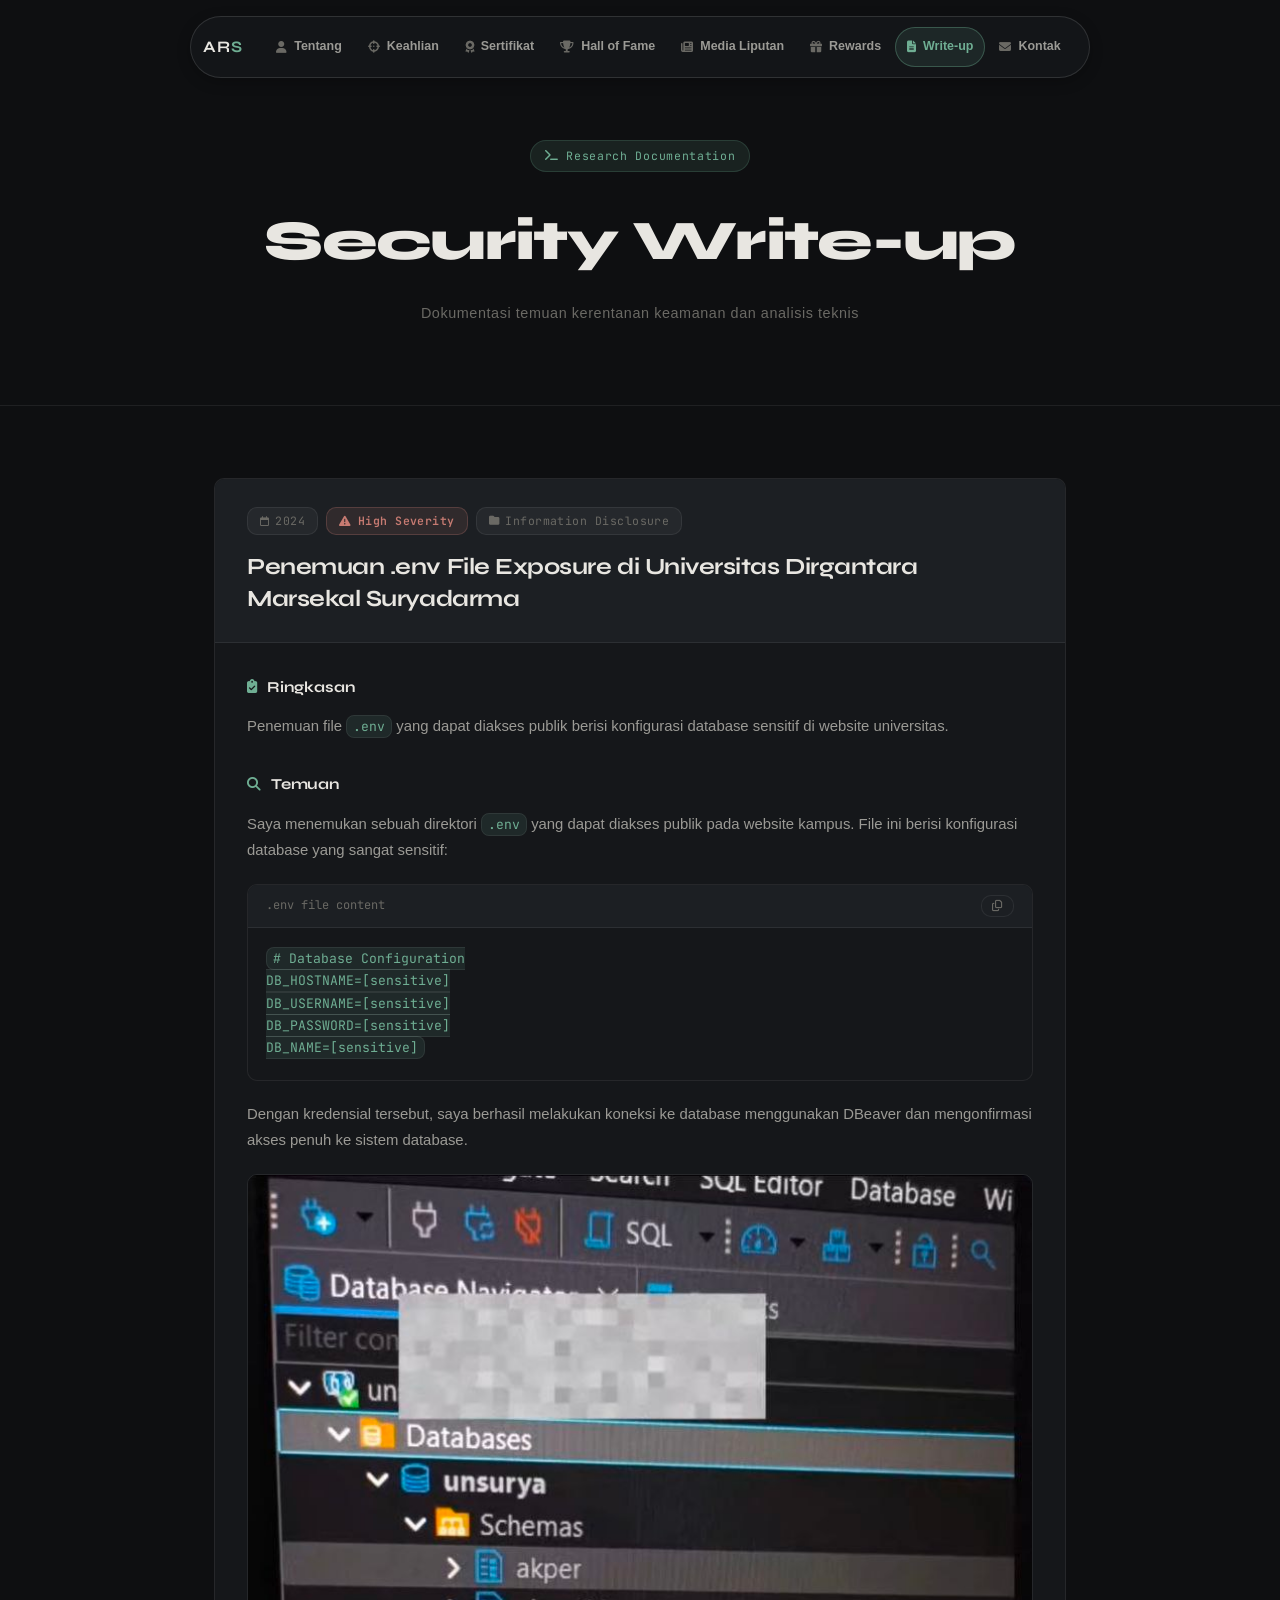
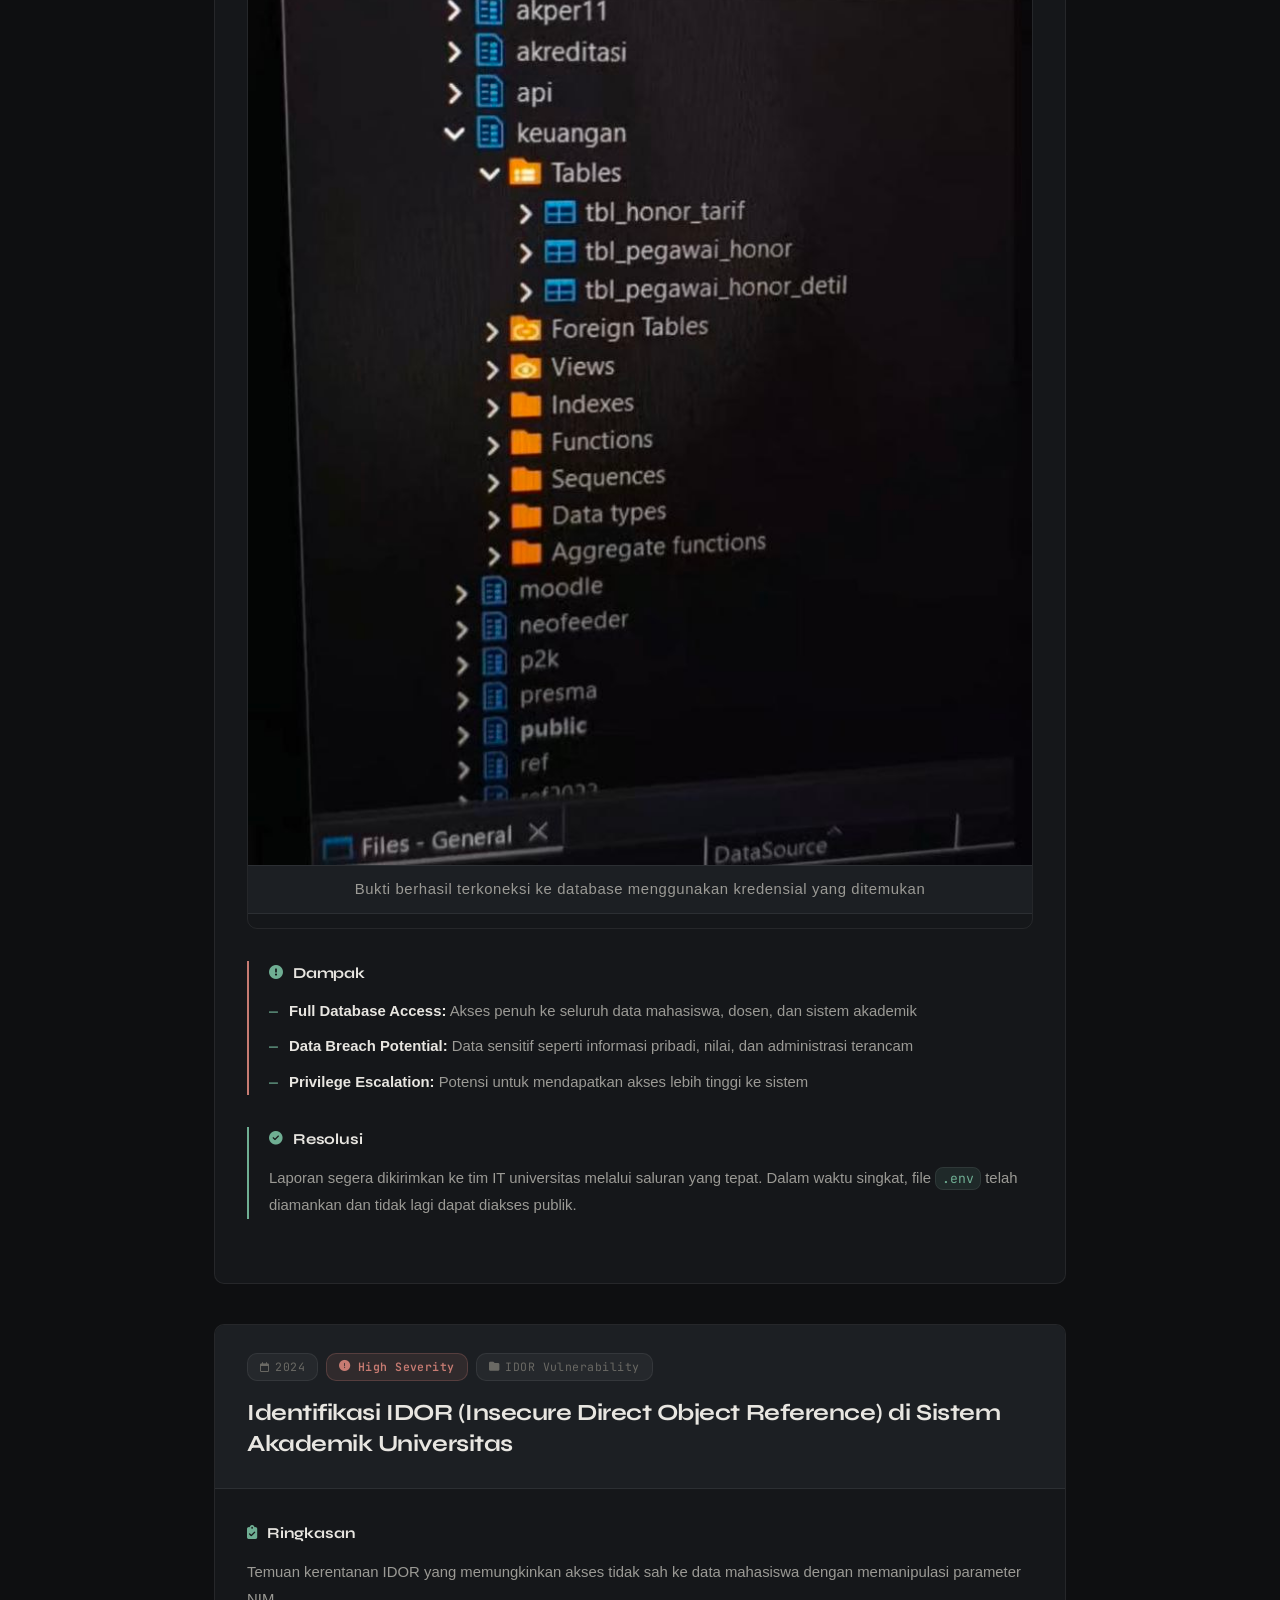
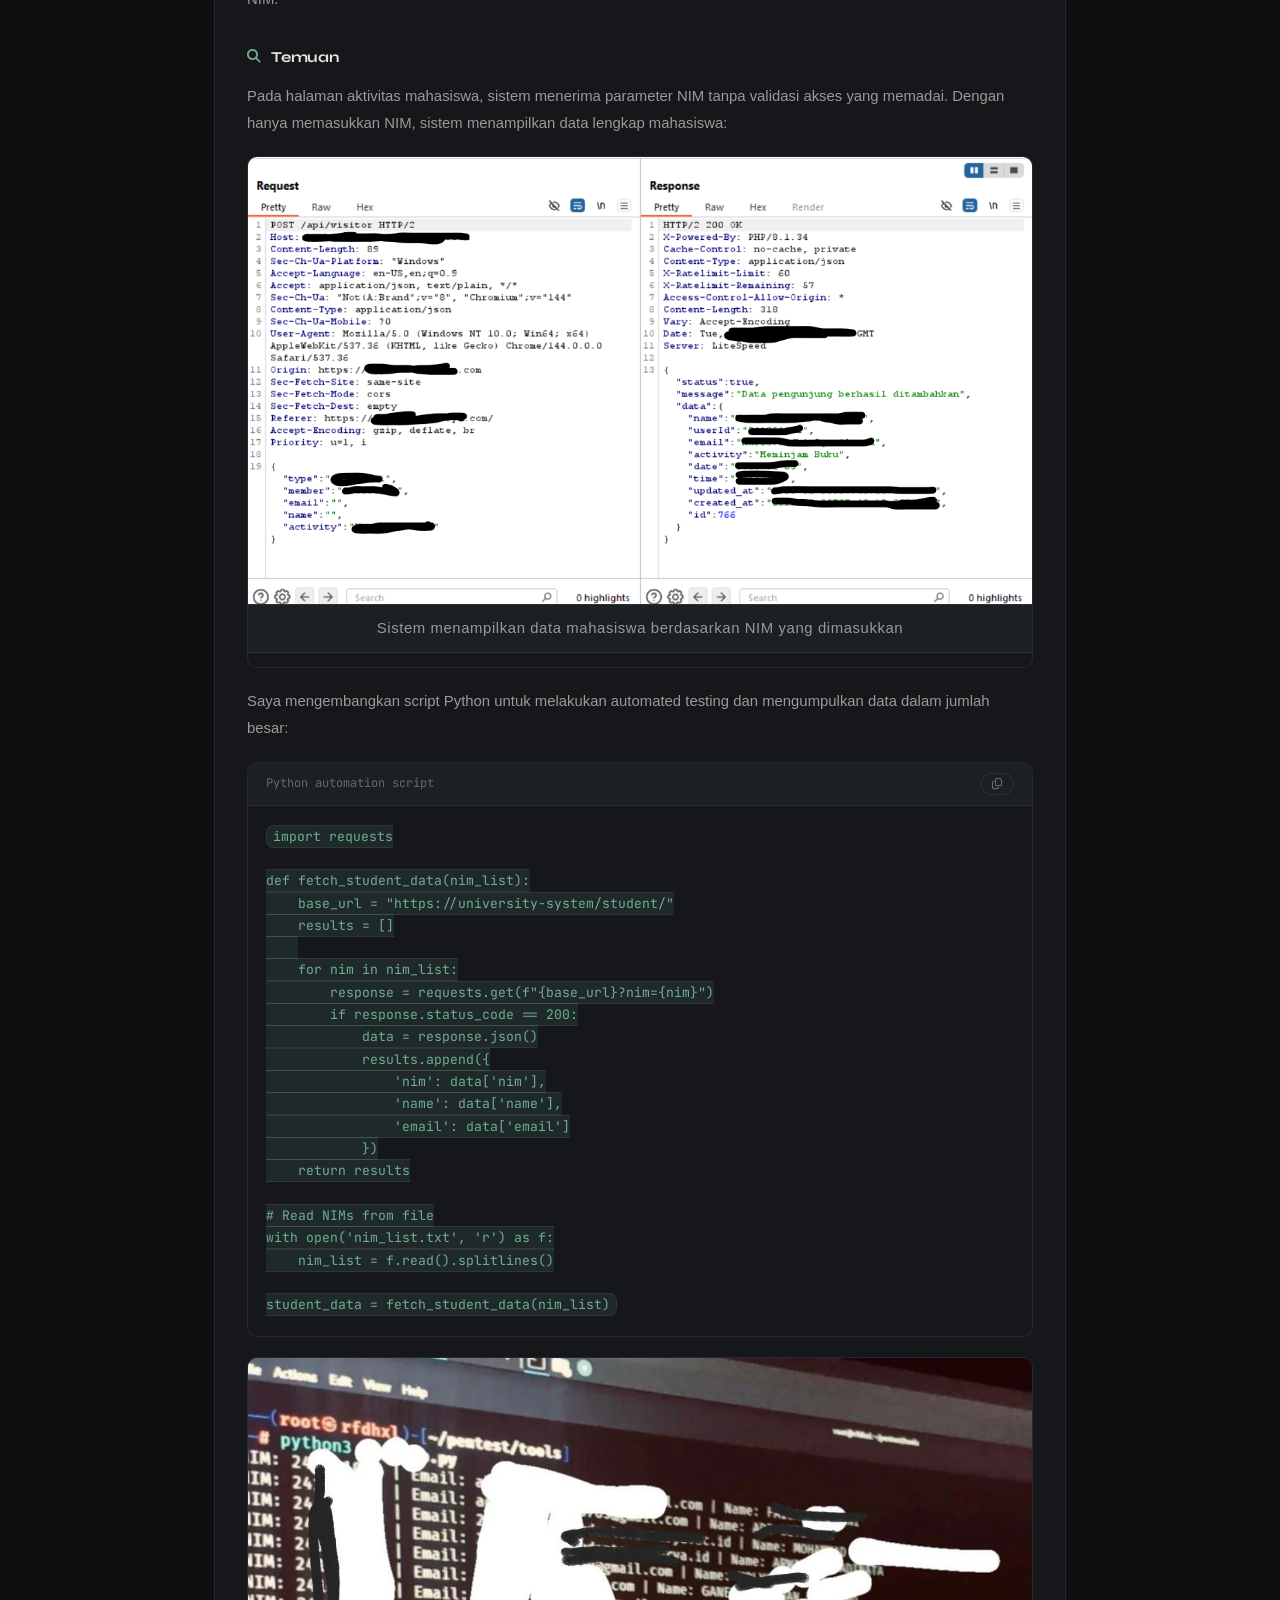
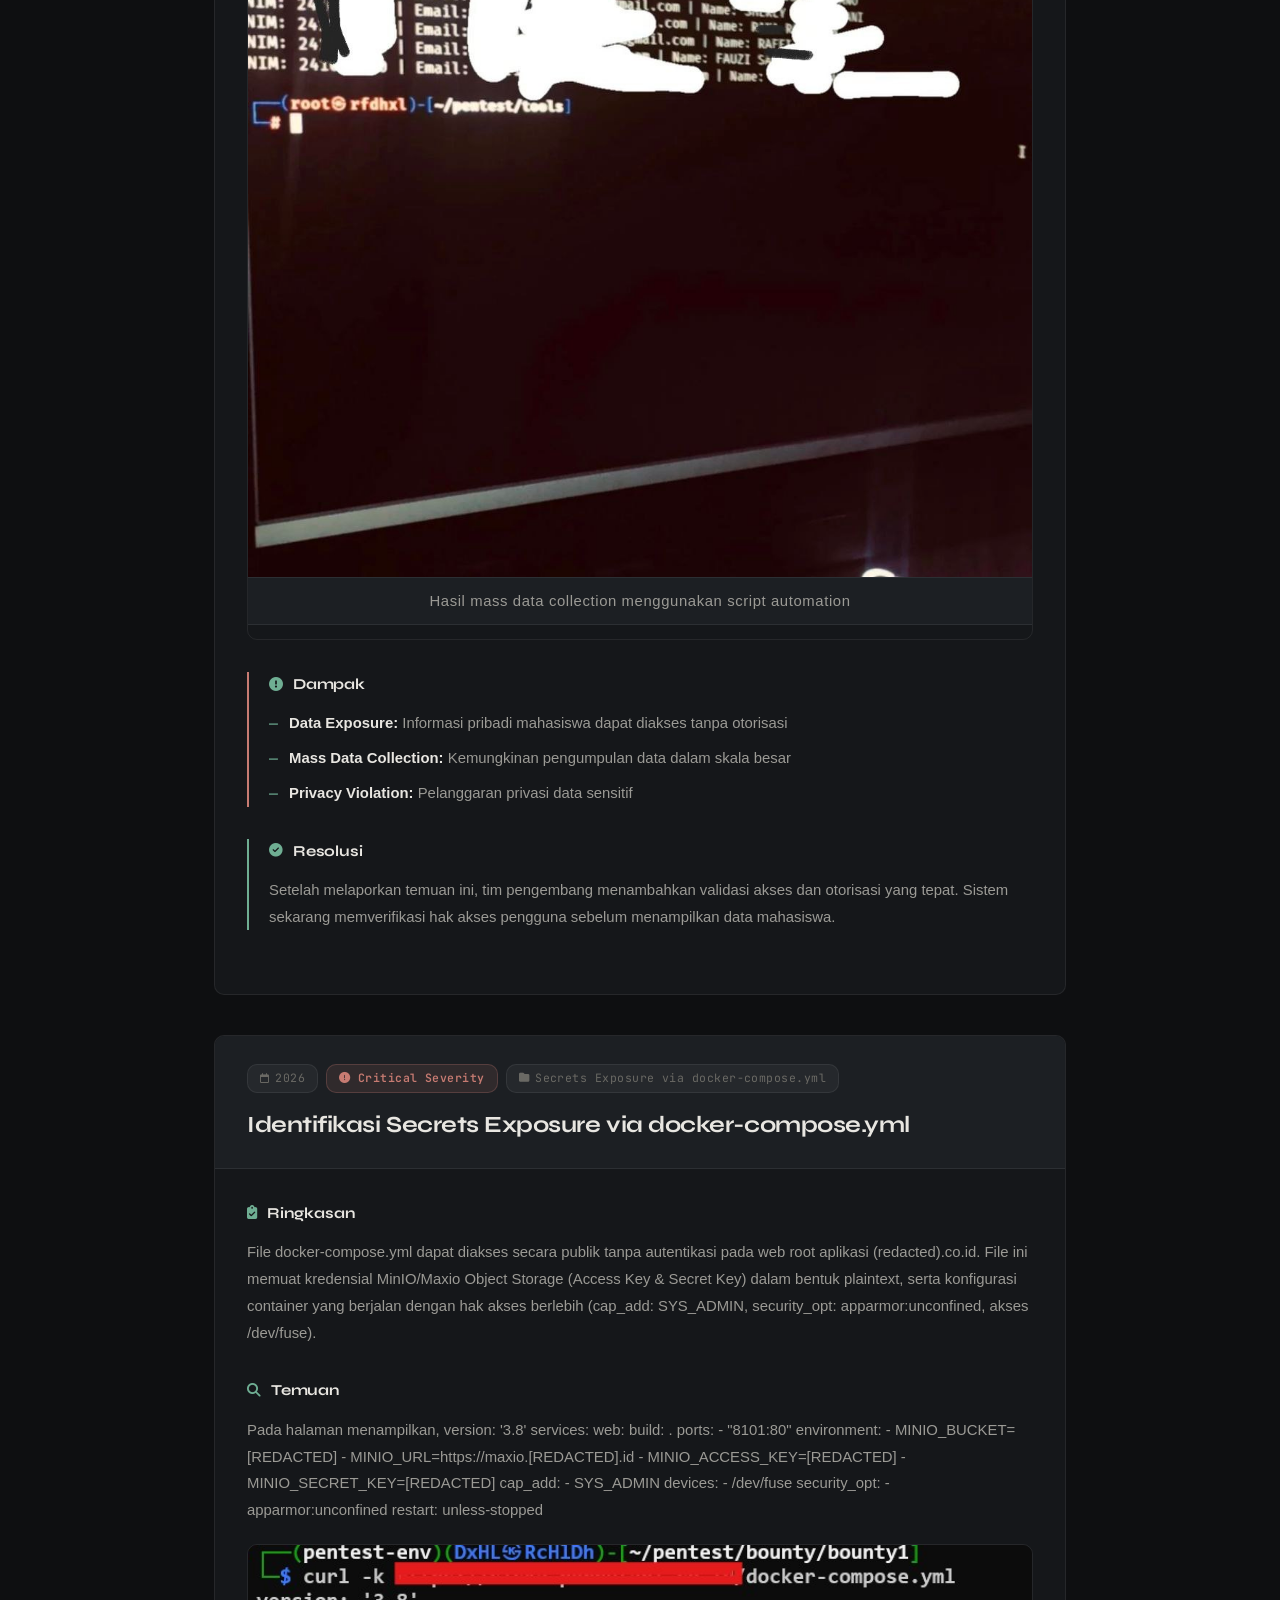
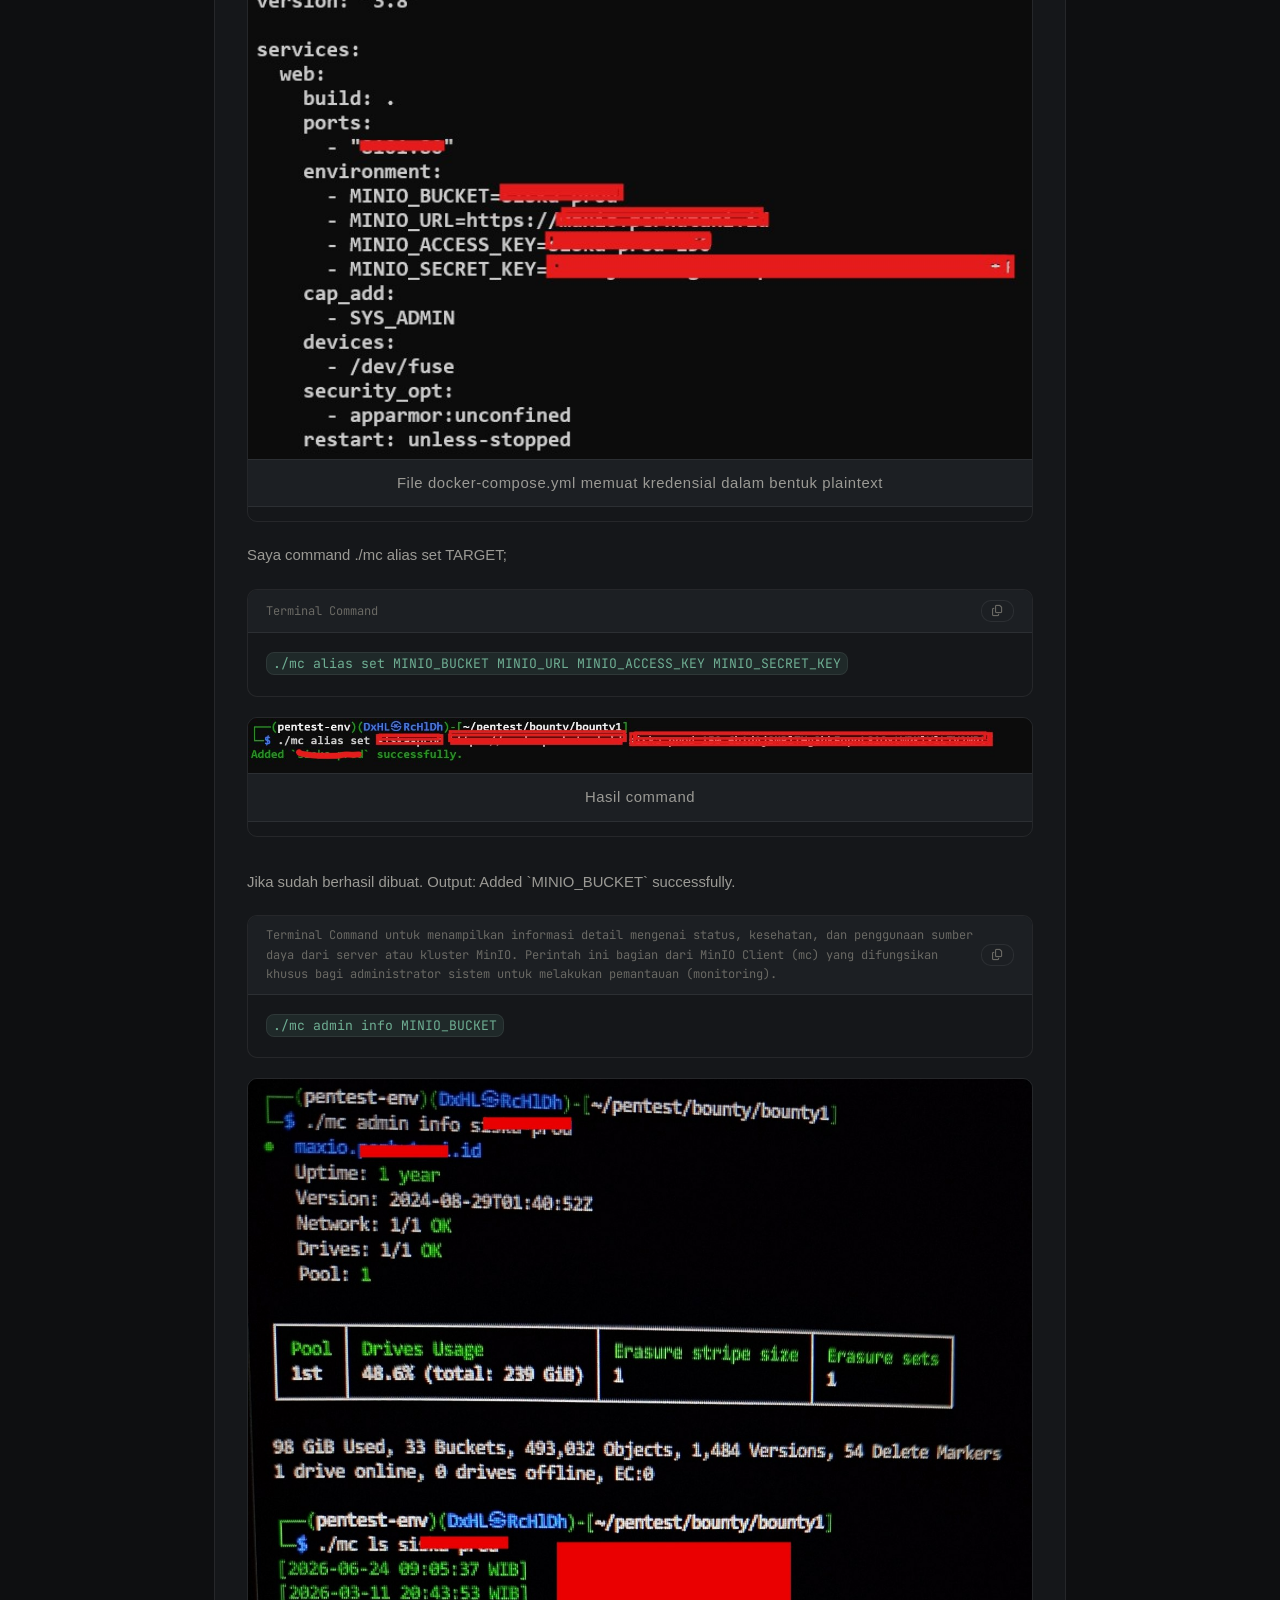
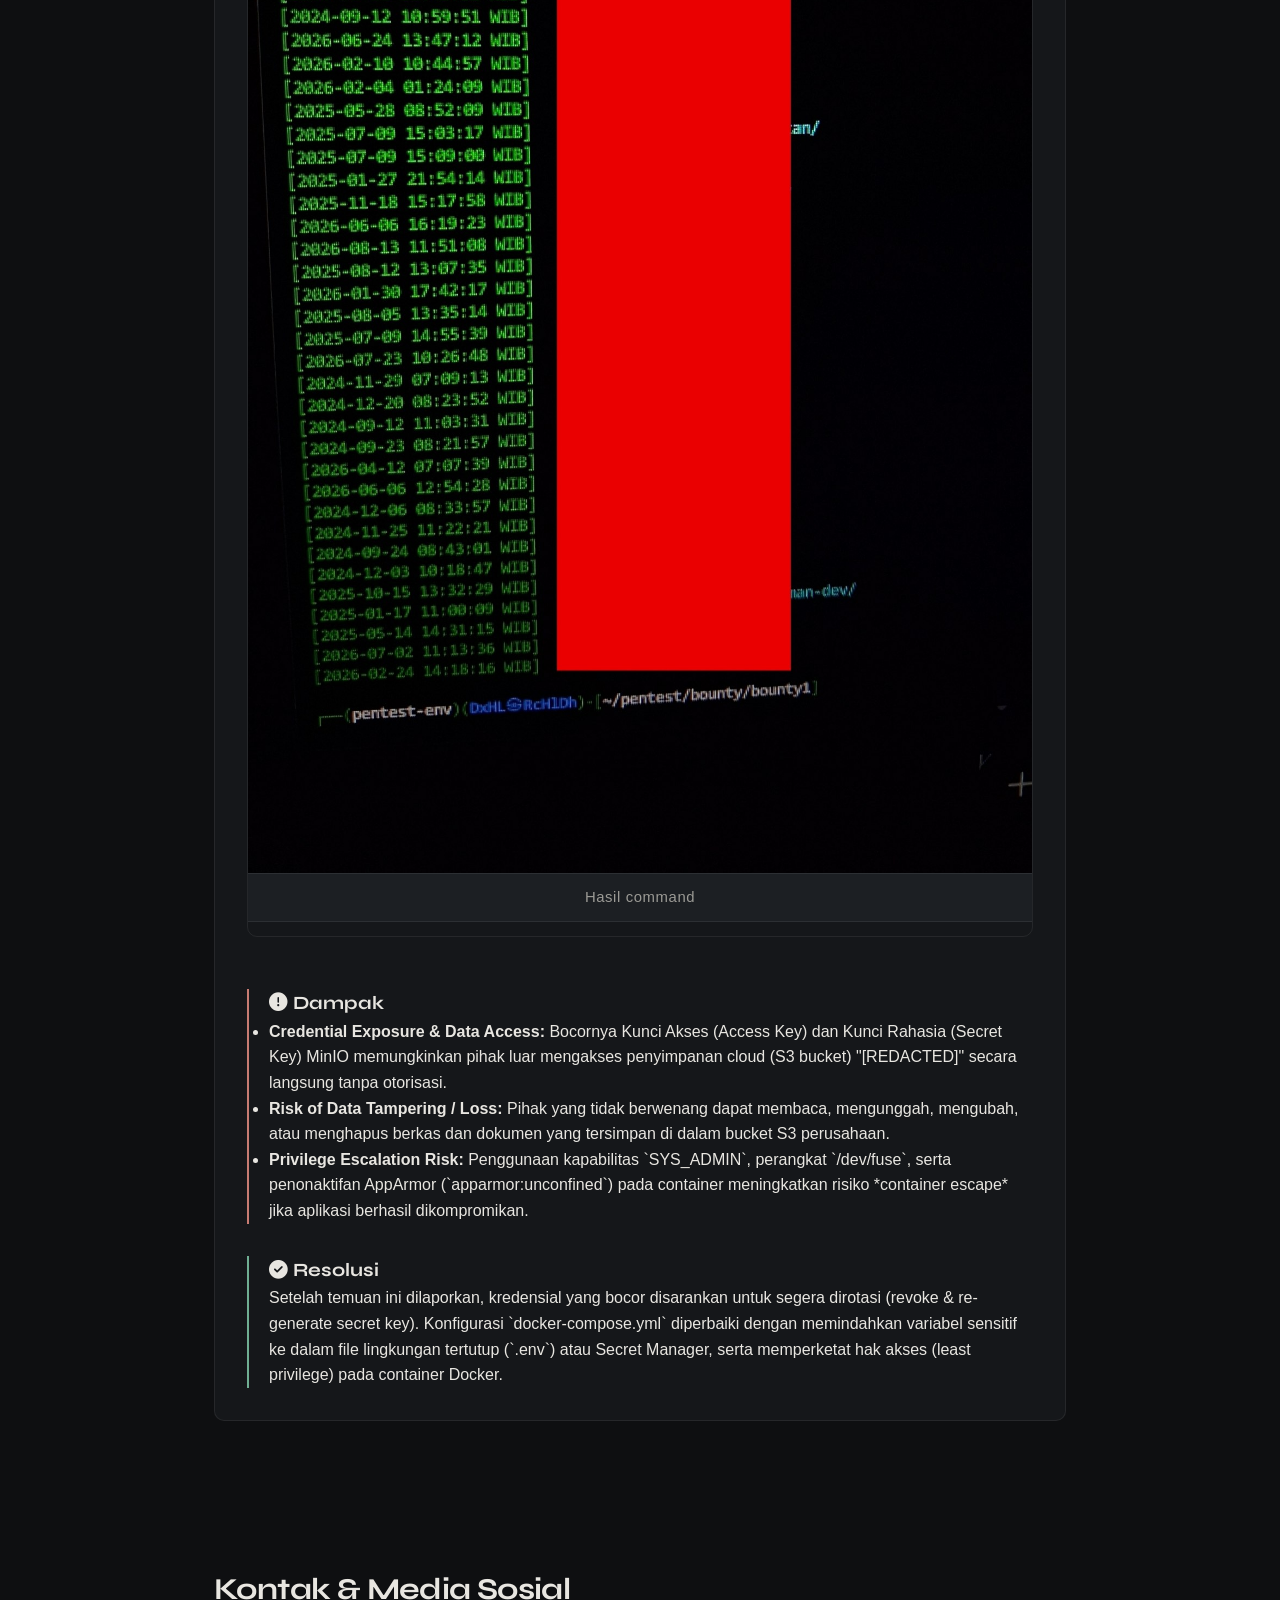
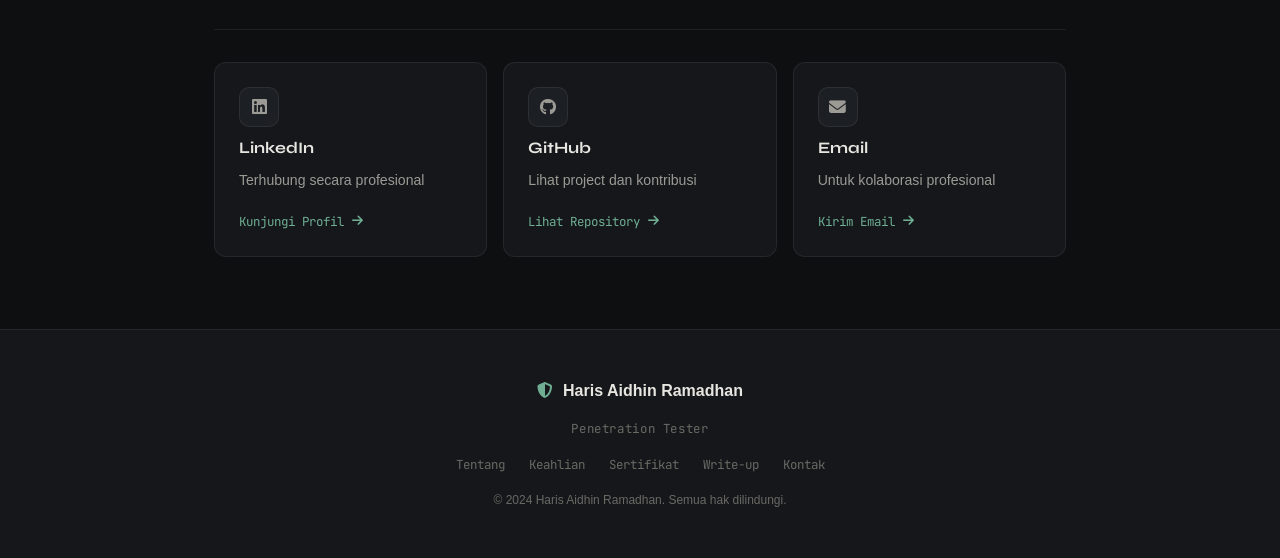
<file: writeup.html>
<html lang="id">

<head>
    <meta charset="UTF-8">
    <meta name="viewport" content="width=device-width, initial-scale=1.0">
    <title>Write-up Security | Haris Aidhin Ramadhan</title>
    <link rel="stylesheet" href="https://cdnjs.cloudflare.com/ajax/libs/font-awesome/6.4.0/css/all.min.css">
    <link
        href="https://fonts.googleapis.com/css2?family=Syne:wght@400;500;600;700;800&family=JetBrains+Mono:wght@300;400;500&display=swap"
        rel="stylesheet">
   <style>
        *,
        *::before,
        *::after {
            margin: 0;
            padding: 0;
            box-sizing: border-box;
        }

        :root {
            --transparent: transparent;
            --bg: #0e0f11;
            --surface: #15171a;
            --surface-2: #1c1f23;
            --bg-2: var(--surface);
            --bg-3: var(--surface-2);
            --bg-4: #25282c;
            --border: rgba(255, 255, 255, 0.07);
            --border-2: rgba(255, 255, 255, 0.12);
            --accent: #6fae93;
            --accent-2: var(--accent);
            --accent-hover: #8cc4ab;
            --accent-dim: rgba(111, 174, 147, 0.12);
            --accent-glow: var(--transparent);
            --accent-strong: var(--accent);
            --accent-contrast: #0e0f11;
            --accent-border: rgba(111, 174, 147, 0.2);
            --text: #e8e6e1;
            --text-2: #9b9a95;
            --text-3: #6a6964;
            --white: var(--text);
            --red: #c77b72;
            --status-error: var(--red);
            --yellow: #c2a878;
            --status-error-bg: rgba(199, 123, 114, 0.12);
            --status-error-border: rgba(199, 123, 114, 0.25);
            --status-warning-bg: rgba(194, 168, 120, 0.12);
            --status-warning-border: rgba(194, 168, 120, 0.25);
            --black-50: rgba(0, 0, 0, 0.5);
            --black-60: rgba(0, 0, 0, 0.6);
            --black-75: rgba(0, 0, 0, 0.75);
            --black-80: rgba(0, 0, 0, 0.8);
            --black-90: rgba(0, 0, 0, 0.9);
            --black-95: rgba(0, 0, 0, 0.95);
            --white-10: rgba(255, 255, 255, 0.1);
            --white-15: rgba(255, 255, 255, 0.15);
            --white-18: rgba(255, 255, 255, 0.18);
            --white-25: rgba(255, 255, 255, 0.25);
            --white-45: rgba(255, 255, 255, 0.045);
            --white-4: rgba(255, 255, 255, 0.04);
            --white-025: rgba(255, 255, 255, 0.025);
            --glass: rgba(21, 23, 26, 0.9);
            --border-muted: rgba(255, 255, 255, 0.07);
            --font-display: 'Syne', sans-serif;
            --font-mono: 'JetBrains Mono', monospace;
            --radius: 10px;
            --radius-lg: 12px;
            --transition: 0.25s cubic-bezier(0.4, 0, 0.2, 1);
            --transition-smooth: 0.4s cubic-bezier(0.23, 1, 0.32, 1);
        }

        html {
            scroll-behavior: smooth;
            -webkit-font-smoothing: antialiased;
        }

        body {
            background: var(--bg);
            color: var(--text);
            font-family: var(--font-display);
            line-height: 1.6;
            overflow-x: hidden;
        }

        a {
            color: inherit;
            text-decoration: none;
        }

        img {
            display: block;
            max-width: 100%;
        }

        button {
            font-family: inherit;
        }

        .container {
            width: 100%;
            max-width: 900px;
            margin: 0 auto;
            padding: 0 24px;
        }

        ::-webkit-scrollbar {
            width: 4px;
        }

        ::-webkit-scrollbar-track {
            background: var(--bg);
        }

        ::-webkit-scrollbar-thumb {
            background: var(--border-2);
            border-radius: 2px;
        }

        ::-webkit-scrollbar-thumb:hover {
            background: var(--accent);
        }

        
        .writeup-hero {
            padding: 140px 0 80px;
            text-align: center;
            border-bottom: 1px solid var(--border);
            position: relative;
            overflow: hidden;
        }

        .writeup-hero::before {
            content: '';
            position: absolute;
            top: -200px;
            left: 50%;
            transform: translateX(-50%);
            width: 600px;
            height: 600px;
            background: var(--transparent);
            pointer-events: none;
        }

        .writeup-hero-content {
            position: relative;
            z-index: 1;
        }

        .writeup-hero-content h1 {
            font-size: clamp(2.4rem, 5vw, 3.5rem);
            font-weight: 800;
            color: var(--white);
            letter-spacing: -0.03em;
            margin-bottom: 16px;
        }

        .writeup-hero-content p {
            font-family: var(--font-mono);
            font-size: 0.9rem;
            color: var(--text-3);
            letter-spacing: 0.04em;
        }

        .writeup-hero-badge {
            display: inline-flex;
            align-items: center;
            gap: 8px;
            font-family: var(--font-mono);
            font-size: 0.72rem;
            color: var(--accent);
            background: var(--accent-dim);
            border: 1px solid var(--accent-border);
            padding: 6px 14px;
            border-radius: 20px;
            margin-bottom: 24px;
            letter-spacing: 0.06em;
        }

        
        .writeup-section {
            padding: 72px 0;
        }

        .writeup-container {
            display: flex;
            flex-direction: column;
            gap: 40px;
        }

        .writeup-article {
            background: var(--bg-2);
            border: 1px solid var(--border);
            border-radius: var(--radius-lg);
            overflow: hidden;
            opacity: 0;
            transform: translateY(24px);
            transition: opacity 0.6s ease, transform 0.6s ease, border-color var(--transition);
        }

        .writeup-article.visible {
            opacity: 1;
            transform: translateY(0);
        }

        .writeup-article:hover {
            border-color: var(--border-2);
        }

        .writeup-header {
            padding: 28px 32px;
            border-bottom: 1px solid var(--border);
            background: var(--bg-3);
        }

        .writeup-meta {
            display: flex;
            flex-wrap: wrap;
            gap: 8px;
            align-items: center;
            margin-bottom: 16px;
        }

        .writeup-date,
        .writeup-type {
            display: inline-flex;
            align-items: center;
            gap: 6px;
            font-family: var(--font-mono);
            font-size: 0.72rem;
            color: var(--text-3);
            background: var(--bg-4);
            border: 1px solid var(--border);
            padding: 4px 12px;
            border-radius: 20px;
            letter-spacing: 0.04em;
        }

        .writeup-date i,
        .writeup-type i {
            font-size: 0.65rem;
        }

        .writeup-severity {
            display: inline-flex;
            align-items: center;
            gap: 6px;
            font-family: var(--font-mono);
            font-size: 0.72rem;
            font-weight: 600;
            padding: 4px 12px;
            border-radius: 20px;
            letter-spacing: 0.04em;
        }

        .severity-high {
            background: var(--status-error-bg);
            color: var(--status-error);
            border: 1px solid var(--status-error-border);
        }

        .severity-medium {
            background: var(--status-warning-bg);
            color: var(--yellow);
            border: 1px solid var(--status-warning-border);
        }

        .writeup-header h2 {
            font-size: clamp(1.1rem, 2.5vw, 1.45rem);
            font-weight: 700;
            line-height: 1.35;
            color: var(--white);
            letter-spacing: -0.02em;
        }

        .writeup-content {
            padding: 32px;
        }

        .writeup-summary,
        .writeup-details,
        .writeup-impact,
        .writeup-resolution {
            margin-bottom: 32px;
        }

        .writeup-content h3 {
            display: flex;
            align-items: center;
            gap: 10px;
            font-size: 0.95rem;
            font-weight: 700;
            color: var(--white);
            margin-bottom: 14px;
            letter-spacing: -0.01em;
        }

        .writeup-content h3 i {
            color: var(--accent);
            font-size: 0.85rem;
        }

        .writeup-content p {
            margin-bottom: 14px;
            color: var(--text-2);
            line-height: 1.8;
            font-size: 0.93rem;
        }

        .writeup-content code {
            font-family: var(--font-mono);
            font-size: 0.82rem;
            color: var(--accent);
            background: var(--accent-dim);
            padding: 2px 6px;
            border-radius: 3px;
            border: 1px solid var(--accent-border);
        }

        .writeup-content ul {
            margin-left: 0;
            margin-bottom: 14px;
            list-style: none;
        }

        .writeup-content li {
            margin-bottom: 10px;
            color: var(--text-2);
            font-size: 0.93rem;
            padding-left: 20px;
            position: relative;
            line-height: 1.7;
        }

        .writeup-content li::before {
            content: '—';
            position: absolute;
            left: 0;
            color: var(--accent);
            font-family: var(--font-mono);
        }

        .writeup-content li strong {
            color: var(--white);
            font-weight: 600;
        }

        
        .code-block {
            background: var(--bg);
            border: 1px solid var(--border-2);
            border-radius: var(--radius-lg);
            overflow: hidden;
            margin: 20px 0;
        }

        .code-header {
            display: flex;
            justify-content: space-between;
            align-items: center;
            padding: 10px 18px;
            background: var(--bg-3);
            border-bottom: 1px solid var(--border);
            font-family: var(--font-mono);
            font-size: 0.75rem;
            color: var(--text-3);
        }

        .copy-code {
            background: var(--bg-4);
            border: 1px solid var(--border);
            color: var(--text-3);
            padding: 4px 10px;
            border-radius: var(--radius);
            cursor: pointer;
            transition: var(--transition);
            font-size: 0.75rem;
        }

        .copy-code:hover {
            color: var(--accent);
            border-color: var(--accent);
        }

        pre {
            padding: 20px 18px;
            overflow-x: auto;
            margin: 0;
        }

        pre code {
            font-family: var(--font-mono);
            font-size: 0.83rem;
            color: var(--text-2);
            line-height: 1.7;
            background: none;
            border: none;
            padding: 0;
        }

        
        .writeup-image {
            margin: 20px 0;
            border-radius: var(--radius-lg);
            overflow: hidden;
            border: 1px solid var(--border);
            transition: border-color var(--transition);
        }

        .writeup-image:hover {
            border-color: var(--border-2);
        }

        .writeup-image img {
            width: 100%;
            height: auto;
            display: block;
        }

        .image-caption {
            text-align: center;
            font-family: var(--font-mono);
            font-size: 0.72rem;
            color: var(--text-3);
            padding: 10px 16px;
            background: var(--bg-3);
            border-top: 1px solid var(--border);
            letter-spacing: 0.04em;
        }

        
        .writeup-impact,
        .writeup-resolution {
            border-left: 2px solid var(--border-2);
            padding-left: 20px;
        }

        .writeup-impact {
            border-left-color: var(--status-error);
        }

        .writeup-resolution {
            border-left-color: var(--accent);
        }

        
        #footer {
            border-top: 1px solid var(--border);
            padding: 48px 0;
            background: var(--bg-2);
        }

        .footer-content {
            text-align: center;
            display: flex;
            flex-direction: column;
            align-items: center;
            gap: 16px;
        }

        .footer-logo {
            display: flex;
            align-items: center;
            gap: 10px;
            font-weight: 700;
            font-size: 1rem;
            color: var(--white);
        }

        .footer-logo i {
            color: var(--accent);
        }

        .footer-tagline {
            font-family: var(--font-mono);
            font-size: 0.78rem;
            color: var(--text-3);
            letter-spacing: 0.05em;
        }

        .footer-links {
            display: flex;
            gap: 24px;
            flex-wrap: wrap;
            justify-content: center;
        }

        .footer-links a {
            font-family: var(--font-mono);
            font-size: 0.78rem;
            color: var(--text-3);
            transition: color var(--transition);
            text-decoration: none;
        }

        .footer-links a:hover {
            color: var(--accent);
        }

        .footer-copyright {
            font-size: 0.75rem;
            color: var(--text-3);
        }

        
        @media (max-width: 768px) {
            .writeup-header,
            .writeup-content {
                padding: 20px;
            }

            .writeup-section {
                padding: 48px 0;
            }

            .writeup-hero {
                padding: 120px 0 60px;
            }
        }

        @media (max-width: 480px) {
            .writeup-meta {
                flex-direction: column;
                align-items: flex-start;
            }

            .footer-links {
                gap: 16px;
            }
        }

        :root {
            --transparent: transparent;
            --bg: #0e0f11;
            --surface: #15171a;
            --surface-2: #1c1f23;
            --bg-2: var(--surface);
            --bg-3: var(--surface-2);
            --bg-4: #25282c;
            --border: rgba(255, 255, 255, 0.07);
            --border-2: rgba(255, 255, 255, 0.12);
            --accent: #6fae93;
            --accent-2: var(--accent);
            --accent-hover: #8cc4ab;
            --accent-dim: rgba(111, 174, 147, 0.12);
            --accent-glow: var(--transparent);
            --accent-strong: var(--accent);
            --accent-contrast: #0e0f11;
            --accent-border: rgba(111, 174, 147, 0.2);
            --text: #e8e6e1;
            --text-2: #9b9a95;
            --text-3: #6a6964;
            --white: var(--text);
            --red: #c77b72;
            --status-error: var(--red);
            --yellow: #c2a878;
            --status-error-bg: rgba(199, 123, 114, 0.12);
            --status-error-border: rgba(199, 123, 114, 0.25);
            --status-warning-bg: rgba(194, 168, 120, 0.12);
            --status-warning-border: rgba(194, 168, 120, 0.25);
            --black-50: rgba(0, 0, 0, 0.5);
            --black-60: rgba(0, 0, 0, 0.6);
            --black-75: rgba(0, 0, 0, 0.75);
            --black-80: rgba(0, 0, 0, 0.8);
            --black-90: rgba(0, 0, 0, 0.9);
            --black-95: rgba(0, 0, 0, 0.95);
            --white-10: rgba(255, 255, 255, 0.1);
            --white-15: rgba(255, 255, 255, 0.15);
            --white-18: rgba(255, 255, 255, 0.18);
            --white-25: rgba(255, 255, 255, 0.25);
            --white-45: rgba(255, 255, 255, 0.045);
            --white-4: rgba(255, 255, 255, 0.04);
            --white-025: rgba(255, 255, 255, 0.025);
            --glass: rgba(21, 23, 26, 0.9);
            --border-muted: rgba(255, 255, 255, 0.07);
            --shadow-color: rgba(0, 0, 0, 0.24);
            --shadow: 0 4px 14px var(--shadow-color);
            --font-body: Inter, "Segoe UI", Arial, sans-serif;
            --radius: 10px;
            --radius-lg: 12px;
            --transition: 180ms ease;
            --transition-smooth: 220ms ease;
        }

        html {
            scroll-padding-top: 100px;
        }

        body {
            color: var(--text);
            font-family: var(--font-body);
            padding-bottom: 0;
        }

        h1,
        h2,
        h3,
        .logo {
            font-family: var(--font-display);
        }

        a:focus-visible,
        button:focus-visible {
            outline: 2px solid var(--accent-hover);
            outline-offset: 3px;
        }

        .logo {
            color: var(--text);
        }

        .writeup-article > .writeup-impact,
        .writeup-article > .writeup-resolution {
            margin-left: 32px;
            margin-right: 32px;
        }

        @media (max-width: 768px) {
            .writeup-article > .writeup-impact,
            .writeup-article > .writeup-resolution {
                margin-left: 20px;
                margin-right: 20px;
            }
        }

        .writeup-hero::before {
            background: var(--transparent);
        }

        .writeup-hero-content p,
        .writeup-content p,
        .writeup-content li {
            font-family: var(--font-body);
        }

        .writeup-hero-badge {
            color: var(--accent);
            background: var(--accent-dim);
            border-color: var(--accent-border);
        }

        .writeup-article {
            border-radius: var(--radius-lg);
            box-shadow: none;
        }

        .writeup-header,
        .code-header,
        .image-caption {
            background: var(--bg-3);
        }

        .writeup-date,
        .writeup-type {
            background: var(--bg-4);
        }

        .writeup-content code,
        .copy-code {
            border-color: var(--border);
            border-radius: 8px;
        }

        .code-block {
            background: var(--bg);
            border-color: var(--border-2);
            border-radius: var(--radius-lg);
        }

        .writeup-resolution {
            border-left-color: var(--accent);
        }

        .severity-high {
            color: var(--red);
            background: var(--status-error-bg);
            border-color: var(--status-error-border);
        }

        .severity-medium {
            color: var(--yellow);
            background: var(--status-warning-bg);
            border-color: var(--status-warning-border);
        }

        @media (prefers-reduced-motion: reduce) {
            *,
            *::before,
            *::after {
                scroll-behavior: auto !important;
                animation-duration: 0.01ms !important;
                animation-iteration-count: 1 !important;
                transition-duration: 0.01ms !important;
            }
        }

        ::selection {
            color: var(--text);
            background: var(--accent-dim);
        }

        .writeup-hero::before {
            display: none;
        }

        .writeup-article,
        .code-block,
        .writeup-image {
            border-radius: 10px;
            box-shadow: none;
        }

        .writeup-article,
        .writeup-image,
        .nav-sheet,
        .nav-sheet-list .nav-link { transition-duration: 180ms; }

        .writeup-article:hover,
        .writeup-image:hover {
            transform: none;
            box-shadow: none;
        }

        #header {
            position: fixed;
            z-index: 1000;
            top: 16px;
            right: 0;
            left: 0;
            width: fit-content;
            max-width: calc(100% - 32px);
            margin: 0 auto;
            border: 1px solid var(--border-2);
            border-radius: 999px;
            background: var(--glass);
            box-shadow: var(--shadow);
            backdrop-filter: blur(18px);
            -webkit-backdrop-filter: blur(18px);
            transition: background 180ms ease, box-shadow 180ms ease, transform 180ms ease;
        }

        #header.scrolled {
            background: var(--glass);
            box-shadow: var(--shadow);
            transform: scale(0.98);
        }

        #header > .container {
            display: flex;
            width: auto;
            max-width: none;
            align-items: center;
            gap: 18px;
            padding: 0 12px;
        }

        .nav-container {
            display: flex;
            min-height: 60px;
            height: auto;
            align-items: center;
            gap: 18px;
        }

        .logo {
            flex-shrink: 0;
            font-family: var(--font-display);
            font-size: 1rem;
            font-weight: 700;
            letter-spacing: 0.04em;
            white-space: nowrap;
            transition: color 180ms ease;
        }

        .logo-accent {
            color: var(--accent);
        }

        .nav-menu {
            position: relative;
            display: flex;
            align-items: center;
            gap: 2px;
            padding: 4px;
            list-style: none;
            isolation: isolate;
            transition: none;
        }

        .nav-menu::before {
            position: absolute;
            z-index: -1;
            top: 4px;
            left: var(--active-left, 0px);
            width: var(--active-width, 0px);
            height: calc(100% - 8px);
            border: 1px solid var(--accent-border);
            border-radius: 999px;
            background: var(--accent-dim);
            content: "";
            opacity: 0;
            transition: left 220ms ease, width 220ms ease, opacity 150ms ease;
        }

        .nav-menu.has-active::before {
            opacity: 1;
        }

        .nav-item {
            flex: 0 0 auto;
            width: auto;
            max-width: none;
            opacity: 1;
            transform: none;
            transition: none;
        }

        #header .nav-link {
            display: inline-flex;
            align-items: center;
            justify-content: center;
            gap: 7px;
            padding: 9px 11px;
            border: 1px solid var(--transparent);
            border-radius: 999px;
            color: var(--text-2);
            background: var(--transparent);
            font-family: var(--font-body);
            font-size: 0.78rem;
            font-weight: 550;
            letter-spacing: 0;
            white-space: nowrap;
            transition: color 180ms ease, background 180ms ease, border-color 180ms ease;
        }

        #header .nav-link i {
            color: var(--text-3);
            font-size: 0.75rem;
            transition: color 180ms ease;
        }

        #header .nav-link::after {
            display: none;
        }

        #header .nav-link:hover {
            color: var(--text);
            background: var(--white-45);
        }

        #header .nav-link.active {
            border-color: var(--accent-border);
            color: var(--accent);
            background: var(--transparent);
        }

        #header .nav-link.active i {
            color: var(--accent);
        }

        .nav-more,
        .nav-sheet-backdrop,
        .nav-sheet {
            display: none;
        }

        #header.scrolled .nav-container {
            min-height: 56px;
        }

        @media (max-width: 1024px) and (min-width: 769px) {
            .nav-container {
                min-width: 0;
                gap: 8px;
            }

            .nav-menu {
                min-width: 0;
                flex: 0 1 auto;
                justify-content: flex-end;
                gap: 0;
            }

            .nav-item {
                min-width: 0;
            }

            #header .nav-link {
                gap: 3px;
                padding: 8px 2px;
                font-size: 0.62rem;
            }
        }

        @media (max-width: 768px) {
            body {
                padding-bottom: calc(92px + env(safe-area-inset-bottom));
            }

            #header,
            #header.scrolled {
                top: 10px;
                right: 12px;
                left: 12px;
                width: calc(100% - 24px);
                max-width: none;
                margin: 0;
                transform: none;
                border: 0;
                border-radius: 0;
                background: var(--transparent);
                box-shadow: none;
                backdrop-filter: none;
            }

            #header > .container {
                display: block;
                width: 100%;
                padding: 0;
            }

            .nav-container {
                min-height: 44px;
                justify-content: flex-start;
                padding: 0 12px;
                border: 1px solid var(--border);
                border-radius: 16px;
                background: var(--glass);
                box-shadow: var(--shadow);
                backdrop-filter: blur(16px);
                -webkit-backdrop-filter: blur(16px);
            }

            .logo {
                font-size: 0.95rem;
            }

            .nav-menu,
            .nav-menu.active {
                position: fixed;
                z-index: 1001;
                top: auto;
                right: 70px;
                bottom: calc(8px + env(safe-area-inset-bottom));
                left: 12px;
                display: grid;
                width: auto;
                height: 66px;
                grid-template-columns: repeat(5, minmax(0, 1fr));
                gap: 0;
                padding: 5px;
                border: 1px solid var(--border-2);
                border-radius: 20px;
                background: var(--glass);
                box-shadow: var(--shadow);
                backdrop-filter: blur(20px);
                -webkit-backdrop-filter: blur(20px);
                opacity: 1;
                visibility: visible;
                pointer-events: auto;
                transform: none;
            }

            .nav-menu::before {
                display: none;
            }

            .nav-menu .nav-item {
                min-width: 0;
                width: auto;
                max-width: none;
                opacity: 1;
                transform: none;
                transition: none;
            }

            #header .nav-menu .nav-link {
                position: relative;
                display: flex;
                width: 100%;
                height: 100%;
                flex-direction: column;
                gap: 4px;
                padding: 6px 2px 8px;
                border: 0;
                border-radius: 14px;
                color: var(--text-3);
                font-size: clamp(0.56rem, 2.4vw, 0.68rem);
                line-height: 1.1;
                text-align: center;
            }

            #header .nav-link i {
                font-size: 0.95rem;
            }

            #header .nav-link span {
                overflow: hidden;
                max-width: 100%;
                text-overflow: ellipsis;
                white-space: nowrap;
            }

            #header .nav-link:hover,
            #header .nav-link.active {
                color: var(--accent);
                background: var(--accent-dim);
            }

            #header .nav-link.active::after {
                position: absolute;
                bottom: 3px;
                left: 50%;
                display: block;
                width: 14px;
                height: 3px;
                border-radius: 999px;
                background: var(--accent);
                content: "";
                transform: translateX(-50%);
            }

            .nav-more {
                position: fixed;
                z-index: 1002;
                right: 12px;
                bottom: calc(8px + env(safe-area-inset-bottom));
                display: flex;
                width: 50px;
                height: 66px;
                align-items: center;
                justify-content: center;
                border: 1px solid var(--border-2);
                border-radius: 20px;
                background: var(--glass);
                color: var(--text);
                font-size: 1.1rem;
                box-shadow: var(--shadow);
                backdrop-filter: blur(20px);
                -webkit-backdrop-filter: blur(20px);
                cursor: pointer;
            }

            .nav-more[hidden] {
                display: none;
            }

            .nav-sheet-backdrop {
                position: fixed;
                z-index: 1100;
                inset: 0;
                display: block;
                background: var(--black-50);
                opacity: 0;
                pointer-events: none;
                transition: opacity 180ms ease;
                backdrop-filter: blur(4px);
                -webkit-backdrop-filter: blur(4px);
            }

            .nav-sheet {
                position: fixed;
                z-index: 1101;
                bottom: calc(84px + env(safe-area-inset-bottom));
                left: 50%;
                display: block;
                width: min(420px, calc(100% - 24px));
                padding: 10px 16px 16px;
                border: 1px solid var(--border-2);
                border-radius: 22px;
                background: var(--glass);
                box-shadow: var(--shadow);
                opacity: 0;
                pointer-events: none;
                transform: translate(-50%, 14px);
                transition: opacity 180ms ease, transform 180ms ease;
                backdrop-filter: blur(22px);
                -webkit-backdrop-filter: blur(22px);
            }

            .nav-sheet-handle {
                width: 36px;
                height: 4px;
                margin: 0 auto 12px;
                border-radius: 999px;
                background: var(--border-2);
            }

            .nav-sheet-list {
                display: grid;
                grid-template-columns: repeat(3, minmax(0, 1fr));
                gap: 8px;
                list-style: none;
            }

            .nav-sheet-list .nav-item {
                min-width: 0;
            }

            #header .nav-sheet-list .nav-link {
                min-height: 64px;
                border: 1px solid var(--border);
                border-radius: 14px;
                background: var(--white-025);
                font-size: 0.7rem;
            }

            body.nav-sheet-open {
                overflow: hidden;
            }

            body.nav-sheet-open .nav-sheet-backdrop {
                opacity: 1;
                pointer-events: auto;
            }

            body.nav-sheet-open .nav-sheet {
                opacity: 1;
                pointer-events: auto;
                transform: translate(-50%, 0);
            }

            #footer {
                padding-bottom: calc(40px + env(safe-area-inset-bottom));
            }
        }

        @media (max-width: 380px) {
            .nav-menu {
                right: 66px;
                left: 8px;
            }

            .nav-more {
                right: 8px;
                width: 48px;
            }

            .container {
                padding-right: 18px;
                padding-left: 18px;
            }
        }

        .writeup-article,
        .code-block,
        .writeup-image,
        .writeup-header,
        .code-header,
        .image-caption,
        .writeup-date,
        .writeup-type,
        .writeup-severity,
        .copy-code {
            border-radius: 10px;
            box-shadow: none;
            transition-duration: 180ms;
        }

        .writeup-article,
        .code-block,
        .writeup-image {
            border: 1px solid var(--border);
        }

        .writeup-article:hover,
        .writeup-image:hover,
        .copy-code:hover {
            box-shadow: none;
            transform: none;
        }

        .writeup-header,
        .code-header,
        .image-caption {
            border-bottom: 1px solid var(--border);
            border-radius: 0;
        }

        .code-block {
            background: var(--surface);
        }

        .copy-code {
            border: 1px solid var(--border);
            background: var(--surface-2);
        }

        @media (prefers-reduced-motion: reduce) {
            *,
            *::before,
            *::after {
                scroll-behavior: auto !important;
                animation-duration: 0.01ms !important;
                animation-iteration-count: 1 !important;
                transition-duration: 0.01ms !important;
            }
        }

        .section {
            padding: 72px 0;
        }

        .section-title {
            display: flex;
            align-items: baseline;
            gap: 10px;
            margin-bottom: 32px;
            padding-bottom: 16px;
            border-bottom: 1px solid var(--border);
            color: var(--white);
            font-size: clamp(1.4rem, 3vw, 1.9rem);
            font-weight: 700;
            letter-spacing: -0.02em;
        }

        .section-title-number:empty {
            display: none;
        }

        .contact-content {
            display: grid;
            grid-template-columns: repeat(3, minmax(0, 1fr));
            gap: 16px;
        }

        .contact-card {
            display: flex;
            flex-direction: column;
            align-items: flex-start;
            gap: 8px;
            padding: 24px;
            border: 1px solid var(--border);
            border-radius: var(--radius-lg);
            background: var(--surface);
            transition: border-color 180ms ease;
        }

        .contact-card:hover {
            border-color: var(--border-2);
        }

        .contact-icon {
            display: flex;
            width: 40px;
            height: 40px;
            align-items: center;
            justify-content: center;
            border: 1px solid var(--border);
            border-radius: var(--radius);
            color: var(--text-2);
            background: var(--surface-2);
            font-size: 1.05rem;
        }

        .contact-card h3 {
            color: var(--white);
            font-size: 1rem;
            font-weight: 700;
        }

        .contact-card p {
            color: var(--text-2);
            font-size: 0.88rem;
            line-height: 1.6;
        }

        .contact-link {
            display: inline-flex;
            align-items: center;
            gap: 8px;
            margin-top: auto;
            padding-top: 12px;
            color: var(--accent);
            font-family: var(--font-mono);
            font-size: 0.78rem;
            transition: color 180ms ease;
        }

        .contact-link:hover {
            color: var(--accent-hover);
        }

        .fade-in {
            opacity: 0;
            transform: translateY(12px);
            transition: opacity 220ms ease, transform 220ms ease;
        }

        .fade-in.visible {
            opacity: 1;
            transform: none;
        }

        .delay-1 {
            transition-delay: 80ms;
        }

        .delay-2 {
            transition-delay: 160ms;
        }

        @media (max-width: 768px) {
            .section {
                padding: 48px 0;
            }

            .contact-content {
                grid-template-columns: minmax(0, 1fr);
            }
        }
    </style>
</head>

<body>
    <!-- Header & Navigation -->
    <header id="header">
        <div class="container">
            <div class="nav-container">
                <a href="index.html" class="logo"><span>AR<span class="logo-accent">S</span></span></a>
            </div>
            <ul class="nav-menu" id="navMenu">
                <li class="nav-item"><a href="index.html#about" class="nav-link"><i class="fas fa-user" aria-hidden="true"></i><span>Tentang</span></a></li>
                <li class="nav-item"><a href="index.html#skills" class="nav-link"><i class="fas fa-crosshairs" aria-hidden="true"></i><span>Keahlian</span></a></li>
                <li class="nav-item"><a href="index.html#certificates" class="nav-link"><i class="fas fa-award" aria-hidden="true"></i><span>Sertifikat</span></a></li>
                <li class="nav-item"><a href="index.html#hall-of-fame" class="nav-link"><i class="fas fa-trophy" aria-hidden="true"></i><span>Hall of Fame</span></a></li>
                <li class="nav-item"><a href="index.html#press" class="nav-link"><i class="fas fa-newspaper" aria-hidden="true"></i><span>Media Liputan</span></a></li>
                <li class="nav-item"><a href="index.html#bounty" class="nav-link"><i class="fas fa-gift" aria-hidden="true"></i><span>Rewards</span></a></li>
                <li class="nav-item"><a href="writeup.html" class="nav-link active"><i class="fas fa-file-alt" aria-hidden="true"></i><span>Write-up</span></a></li>
                <li class="nav-item"><a href="writeup.html#contact" class="nav-link"><i class="fas fa-envelope" aria-hidden="true"></i><span>Kontak</span></a></li>
            </ul>
            <button class="nav-more" type="button" aria-label="Menu" aria-expanded="false">
                <i class="fas fa-ellipsis" aria-hidden="true"></i>
            </button>
            <div class="nav-sheet-backdrop"></div>
            <div class="nav-sheet">
                <div class="nav-sheet-handle"></div>
                <ul class="nav-sheet-list"></ul>
            </div>
        </div>
    </header>

    <!-- Write-up Hero -->
    <section class="writeup-hero">
        <div class="container">
            <div class="writeup-hero-content">
                <div class="writeup-hero-badge"><i class="fas fa-terminal"></i> Research Documentation</div>
                <h1>Security Write-up</h1>
                <p>Dokumentasi temuan kerentanan keamanan dan analisis teknis</p>
            </div>
        </div>
    </section>

    <!-- Write-up Content -->
    <section class="writeup-section">
        <div class="container">
            <div class="writeup-container">
                <!-- Write-up 1 -->
                <article class="writeup-article">
                    <div class="writeup-header">
                        <div class="writeup-meta">
                            <span class="writeup-date"><i class="far fa-calendar"></i> 2024</span>
                            <span class="writeup-severity severity-high"><i class="fas fa-exclamation-triangle"></i>
                                High Severity</span>
                            <span class="writeup-type"><i class="fas fa-folder"></i> Information Disclosure</span>
                        </div>
                        <h2>Penemuan .env File Exposure di Universitas Dirgantara Marsekal Suryadarma</h2>
                    </div>

                    <div class="writeup-content">
                        <div class="writeup-summary">
                            <h3><i class="fas fa-clipboard-check"></i> Ringkasan</h3>
                            <p>Penemuan file <code>.env</code> yang dapat diakses publik berisi konfigurasi database
                                sensitif di website universitas.</p>
                        </div>

                        <div class="writeup-details">
                            <h3><i class="fas fa-search"></i> Temuan</h3>
                            <p>Saya menemukan sebuah direktori <code>.env</code> yang dapat diakses publik pada website
                                kampus. File ini berisi konfigurasi database yang sangat sensitif:</p>

                            <div class="code-block">
                                <div class="code-header">
                                    <span>.env file content</span>
                                    <button class="copy-code"><i class="far fa-copy"></i></button>
                                </div>
                                <pre><code># Database Configuration
DB_HOSTNAME=[sensitive]
DB_USERNAME=[sensitive]
DB_PASSWORD=[sensitive]
DB_NAME=[sensitive]</code></pre>
                            </div>

                            <p>Dengan kredensial tersebut, saya berhasil melakukan koneksi ke database menggunakan
                                DBeaver dan mengonfirmasi akses penuh ke sistem database.</p>

                            <div class="writeup-image">
                                <img src="Imagewriteup/Ss_writeup_unsurya(env).jpg"
                                    alt="Bukti koneksi database berhasil"
                                    onerror="this.src='https://images.unsplash.com/photo-1551288049-bebda4e38f71?ixlib=rb-4.0.3&auto=format&fit=crop&w=600&q=80'">
                                <p class="image-caption">Bukti berhasil terkoneksi ke database menggunakan kredensial
                                    yang ditemukan</p>
                            </div>
                        </div>

                        <div class="writeup-impact">
                            <h3><i class="fas fa-exclamation-circle"></i> Dampak</h3>
                            <ul>
                                <li><strong>Full Database Access:</strong> Akses penuh ke seluruh data mahasiswa, dosen,
                                    dan sistem akademik</li>
                                <li><strong>Data Breach Potential:</strong> Data sensitif seperti informasi pribadi,
                                    nilai, dan administrasi terancam</li>
                                <li><strong>Privilege Escalation:</strong> Potensi untuk mendapatkan akses lebih tinggi
                                    ke sistem</li>
                            </ul>
                        </div>

                        <div class="writeup-resolution">
                            <h3><i class="fas fa-check-circle"></i> Resolusi</h3>
                            <p>Laporan segera dikirimkan ke tim IT universitas melalui saluran yang tepat. Dalam waktu
                                singkat, file <code>.env</code> telah diamankan dan tidak lagi dapat diakses publik.</p>
                        </div>
                    </div>
                </article>

                <!-- Write-up 2 -->
                <article class="writeup-article">
                    <div class="writeup-header">
                        <div class="writeup-meta">
                            <span class="writeup-date"><i class="far fa-calendar"></i> 2024</span>
                            <span class="writeup-severity severity-high"><i class="fas fa-exclamation-circle"></i> High
                                Severity</span>
                            <span class="writeup-type"><i class="fas fa-folder"></i> IDOR Vulnerability</span>
                        </div>
                        <h2>Identifikasi IDOR (Insecure Direct Object Reference) di Sistem Akademik Universitas</h2>
                    </div>

                    <div class="writeup-content">
                        <div class="writeup-summary">
                            <h3><i class="fas fa-clipboard-check"></i> Ringkasan</h3>
                            <p>Temuan kerentanan IDOR yang memungkinkan akses tidak sah ke data mahasiswa dengan
                                memanipulasi parameter NIM.</p>
                        </div>

                        <div class="writeup-details">
                            <h3><i class="fas fa-search"></i> Temuan</h3>
                            <p>Pada halaman aktivitas mahasiswa, sistem menerima parameter NIM tanpa validasi akses yang
                                memadai. Dengan hanya memasukkan NIM, sistem menampilkan data lengkap mahasiswa:</p>

                            <div class="writeup-image">
                                <img src="Imagewriteup/Ss_writeupunsurya(idor).png" alt="Contoh IDOR vulnerability"
                                    onerror="this.src='https://images.unsplash.com/photo-1555949963-aa79dcee981c?ixlib=rb-4.0.3&auto=format&fit=crop&w=600&q=80'">
                                <p class="image-caption">Sistem menampilkan data mahasiswa berdasarkan NIM yang
                                    dimasukkan</p>
                            </div>

                            <p>Saya mengembangkan script Python untuk melakukan automated testing dan mengumpulkan data
                                dalam jumlah besar:</p>

                            <div class="code-block">
                                <div class="code-header">
                                    <span>Python automation script</span>
                                    <button class="copy-code"><i class="far fa-copy"></i></button>
                                </div>
                                <pre><code>import requests

def fetch_student_data(nim_list):
    base_url = "https://university-system/student/"
    results = []
    
    for nim in nim_list:
        response = requests.get(f"{base_url}?nim={nim}")
        if response.status_code == 200:
            data = response.json()
            results.append({
                'nim': data['nim'],
                'name': data['name'],
                'email': data['email']
            })
    return results

# Read NIMs from file
with open('nim_list.txt', 'r') as f:
    nim_list = f.read().splitlines()

student_data = fetch_student_data(nim_list)</code></pre>
                            </div>

                            <div class="writeup-image">
                                <img src="Imagewriteup/Ss_writeupunsurya(idor1).jpg" alt="Hasil automated testing"
                                    onerror="this.src='https://images.unsplash.com/photo-1555949963-aa79dcee981c?ixlib=rb-4.0.3&auto=format&fit=crop&w=600&q=80'">
                                <p class="image-caption">Hasil mass data collection menggunakan script automation</p>
                            </div>
                        </div>

                        <div class="writeup-impact">
                            <h3><i class="fas fa-exclamation-circle"></i> Dampak</h3>
                            <ul>
                                <li><strong>Data Exposure:</strong> Informasi pribadi mahasiswa dapat diakses tanpa
                                    otorisasi</li>
                                <li><strong>Mass Data Collection:</strong> Kemungkinan pengumpulan data dalam skala
                                    besar</li>
                                <li><strong>Privacy Violation:</strong> Pelanggaran privasi data sensitif</li>
                            </ul>
                        </div>

                        <div class="writeup-resolution">
                            <h3><i class="fas fa-check-circle"></i> Resolusi</h3>
                            <p>Setelah melaporkan temuan ini, tim pengembang menambahkan validasi akses dan otorisasi
                                yang tepat. Sistem sekarang memverifikasi hak akses pengguna sebelum menampilkan data
                                mahasiswa.</p>
                        </div>
                    </div>
                </article>

                <!-- Write-up 3 -->
                <article class="writeup-article">
                    <div class="writeup-header">
                        <div class="writeup-meta">
                            <span class="writeup-date"><i class="far fa-calendar"></i> 2026</span>
                            <span class="writeup-severity severity-high"><i class="fas fa-exclamation-circle"></i> Critical
                                Severity</span>
                            <span class="writeup-type"><i class="fas fa-folder"></i> Secrets Exposure via
                                docker-compose.yml</span>
                        </div>
                        <h2>Identifikasi Secrets Exposure via docker-compose.yml</h2>
                    </div>

                    <div class="writeup-content">
                        <div class="writeup-summary">
                            <h3><i class="fas fa-clipboard-check"></i> Ringkasan</h3>
                            <p>File docker-compose.yml dapat diakses secara publik tanpa autentikasi pada web root
                                aplikasi
                                (redacted).co.id. File ini memuat kredensial MinIO/Maxio Object Storage (Access Key
                                &amp; Secret
                                Key) dalam bentuk plaintext, serta konfigurasi container yang berjalan dengan hak akses
                                berlebih
                                (cap_add: SYS_ADMIN, security_opt: apparmor:unconfined, akses /dev/fuse).</p>
                        </div>

                        <div class="writeup-details">
                            <h3><i class="fas fa-search"></i> Temuan</h3>
                            <p>Pada halaman menampilkan, version: &#39;3.8&#39;
                                services:
                                web:
                                build: .
                                ports:
                                - &quot;8101:80&quot;
                                environment:
                                - MINIO_BUCKET=[REDACTED]
                                - MINIO_URL=https://maxio.[REDACTED].id
                                - MINIO_ACCESS_KEY=[REDACTED]
                                - MINIO_SECRET_KEY=[REDACTED]
                                cap_add:
                                - SYS_ADMIN
                                devices:
                                - /dev/fuse
                                security_opt:
                                - apparmor:unconfined
                                restart: unless-stopped</p>

                            <div class="writeup-image">
                                <img src="Imagewriteup/Ss_writeup0_Credentials via docker_compose.jpg">
                                <p class="image-caption">File docker-compose.yml memuat kredensial dalam bentuk
                                    plaintext</p>
                            </div>

                            <p>Saya command ./mc alias set TARGET;</p>

                            <div class="code-block">
                                <div class="code-header">
                                    <span>Terminal Command</span>
                                    <button class="copy-code"><i class="far fa-copy"></i></button>
                                </div>
                                <pre><code>./mc alias set MINIO_BUCKET MINIO_URL MINIO_ACCESS_KEY MINIO_SECRET_KEY</code></pre>
                            </div>

                            <div class="writeup-image">
                                <img src="Imagewriteup/Ss_writeup1_Credentials via docker_compose.jpg">
                                <p class="image-caption">Hasil command</p>
                            </div>
                        </div>


                        <p>Jika sudah berhasil dibuat. Output:

                            Added `MINIO_BUCKET` successfully.</p>

                        <div class="code-block">
                            <div class="code-header">
                                <span>Terminal Command untuk menampilkan informasi detail mengenai status, kesehatan,
                                    dan penggunaan sumber daya dari server atau kluster MinIO.

                                    Perintah ini bagian dari MinIO Client (mc) yang difungsikan khusus bagi
                                    administrator sistem untuk melakukan pemantauan (monitoring).</span>
                                <button class="copy-code"><i class="far fa-copy"></i></button>
                            </div>
                            <pre><code>./mc admin info MINIO_BUCKET</code></pre>
                        </div>

                        <div class="writeup-image">
                            <img src="Imagewriteup/Ss_writeup2_Credentials via docker_compose.yml.jpg"
                                >
                            <p class="image-caption">Hasil command</p>
                        </div>
                    </div>

                    <div class="writeup-impact">
                        <h3><i class="fas fa-exclamation-circle"></i> Dampak</h3>
                        <ul>
    <li><strong>Credential Exposure & Data Access:</strong> Bocornya Kunci Akses (Access Key) dan Kunci Rahasia (Secret Key) MinIO memungkinkan pihak luar mengakses penyimpanan cloud (S3 bucket) "[REDACTED]" secara langsung tanpa otorisasi.</li>
    <li><strong>Risk of Data Tampering / Loss:</strong> Pihak yang tidak berwenang dapat membaca, mengunggah, mengubah, atau menghapus berkas dan dokumen yang tersimpan di dalam bucket S3 perusahaan.</li>
    <li><strong>Privilege Escalation Risk:</strong> Penggunaan kapabilitas `SYS_ADMIN`, perangkat `/dev/fuse`, serta penonaktifan AppArmor (`apparmor:unconfined`) pada container meningkatkan risiko *container escape* jika aplikasi berhasil dikompromikan.</li>
</ul>
                    </div>

                    <div class="writeup-resolution">
                        <h3><i class="fas fa-check-circle"></i> Resolusi</h3>
                        <p>
    Setelah temuan ini dilaporkan, kredensial yang bocor disarankan untuk segera dirotasi (revoke & re-generate secret key). Konfigurasi `docker-compose.yml` diperbaiki dengan memindahkan variabel sensitif ke dalam file lingkungan tertutup (`.env`) atau Secret Manager, serta memperketat hak akses (least privilege) pada container Docker.
</p>
                    </div>
            </div>
            </article>
        </div>
        </div>
    </section>

    <!-- Contact Section -->
    <section id="contact" class="section">
        <div class="container">
            <h2 class="section-title"><span class="section-title-number"></span> Kontak & Media Sosial</h2>
            <div class="contact-content">
                <div class="contact-card fade-in">
                    <div class="contact-icon"><i class="fab fa-linkedin"></i></div>
                    <h3>LinkedIn</h3>
                    <p>Terhubung secara profesional</p>
                    <a href="https://www.linkedin.com/in/haris-aidhin-ramadhan-757374313/" target="_blank" class="contact-link">
                        Kunjungi Profil <i class="fas fa-arrow-right"></i>
                    </a>
                </div>
                <div class="contact-card fade-in delay-1">
                    <div class="contact-icon"><i class="fab fa-github"></i></div>
                    <h3>GitHub</h3>
                    <p>Lihat project dan kontribusi</p>
                    <a href="https://github.com/harisaidhin" target="_blank" class="contact-link">
                        Lihat Repository <i class="fas fa-arrow-right"></i>
                    </a>
                </div>
                <div class="contact-card fade-in delay-2">
                    <div class="contact-icon"><i class="fas fa-envelope"></i></div>
                    <h3>Email</h3>
                    <p>Untuk kolaborasi profesional</p>
                    <a href="mailto:haris.aidhin@gmail.com" class="contact-link">
                        Kirim Email <i class="fas fa-arrow-right"></i>
                    </a>
                </div>
            </div>
        </div>
    </section>

    <!-- Footer -->
    <footer id="footer">
        <div class="container" style="max-width: 1160px;">
            <div class="footer-content">
                <div class="footer-logo">
                    <i class="fas fa-shield-alt"></i>
                    <span>Haris Aidhin Ramadhan</span>
                </div>
                <p class="footer-tagline">Penetration Tester</p>
                <div class="footer-links">
                    <a href="index.html#about">Tentang</a>
                    <a href="index.html#skills">Keahlian</a>
                    <a href="index.html#certificates">Sertifikat</a>
                    <a href="writeup.html">Write-up</a>
                    <a href="writeup.html#contact">Kontak</a>
                </div>
                <p class="footer-copyright">© 2024 Haris Aidhin Ramadhan. Semua hak dilindungi.</p>
            </div>
        </div>
    </footer>

    <script>
        // ===== RESPONSIVE NAVIGATION =====
        (function() {
            const navMenu = document.querySelector('.nav-menu');
            const navMore = document.querySelector('.nav-more');
            const navSheet = document.querySelector('.nav-sheet');
            const navSheetList = document.querySelector('.nav-sheet-list');
            const backdrop = document.querySelector('.nav-sheet-backdrop');
            const header = document.getElementById('header');
            const items = Array.from(navMenu.children);
            const primaryHrefs = [
                'index.html#about',
                'index.html#skills',
                'index.html#certificates',
                'writeup.html',
                'index.html#contact'
            ];

            function closeSheet() {
                document.body.classList.remove('nav-sheet-open');
                navMore.setAttribute('aria-expanded', 'false');
            }

            function updatePill() {
                const active = navMenu.querySelector('.nav-link.active');
                if (!active) {
                    navMenu.classList.remove('has-active');
                    return;
                }
                const menuRect = navMenu.getBoundingClientRect();
                const linkRect = active.getBoundingClientRect();
                navMenu.style.setProperty('--active-left', `${linkRect.left - menuRect.left}px`);
                navMenu.style.setProperty('--active-width', `${linkRect.width}px`);
                navMenu.classList.add('has-active');
            }

            function syncLayout() {
                if (window.matchMedia('(max-width: 768px)').matches) {
                    const primaryItems = primaryHrefs
                        .map(href => items.find(item => item.querySelector('.nav-link').getAttribute('href') === href))
                        .filter(Boolean);
                    const overflowItems = items.filter(item => !primaryItems.includes(item));
                    primaryItems.forEach(item => navMenu.appendChild(item));
                    overflowItems.forEach(item => navSheetList.appendChild(item));
                    navMenu.style.setProperty('--nav-count', primaryItems.length);
                    navMore.hidden = !overflowItems.length;
                } else {
                    items.forEach(item => navMenu.appendChild(item));
                    navMenu.style.removeProperty('--nav-count');
                    navMore.hidden = true;
                    closeSheet();
                }
                requestAnimationFrame(updatePill);
            }

            navMore.addEventListener('click', () => {
                const isOpen = document.body.classList.toggle('nav-sheet-open');
                navMore.setAttribute('aria-expanded', String(isOpen));
            });
            backdrop.addEventListener('click', closeSheet);
            navMenu.addEventListener('click', event => {
                if (event.target.closest('.nav-link')) closeSheet();
            });
            navSheetList.addEventListener('click', event => {
                if (event.target.closest('.nav-link')) closeSheet();
            });

            let touchStartY = 0;
            navSheet.addEventListener('touchstart', event => {
                touchStartY = event.changedTouches[0].clientY;
            }, { passive: true });
            navSheet.addEventListener('touchend', event => {
                if (event.changedTouches[0].clientY - touchStartY > 60) closeSheet();
            }, { passive: true });

            document.addEventListener('keydown', event => {
                if (event.key === 'Escape') closeSheet();
            });
            window.addEventListener('resize', syncLayout, { passive: true });
            window.addEventListener('scroll', () => {
                header.classList.toggle('scrolled', window.scrollY > 20);
            }, { passive: true });

            syncLayout();
        })();

        // ===== EXISTING SCRIPTS (copy, scroll reveal, image fallback) =====

        // Copy code functionality
        document.querySelectorAll('.copy-code').forEach(button => {
            button.addEventListener('click', function () {
                const codeBlock = this.closest('.code-block').querySelector('code');
                navigator.clipboard.writeText(codeBlock.textContent).then(() => {
                    const orig = this.innerHTML;
                    this.innerHTML = '<i class="fas fa-check"></i>';
                    this.style.color = 'var(--accent)';
                    setTimeout(() => { this.innerHTML = orig; this.style.color = ''; }, 2000);
                });
            });
        });

        // Scroll reveal articles
        const observer = new IntersectionObserver((entries) => {
            entries.forEach(entry => {
                if (entry.isIntersecting) entry.target.classList.add('visible');
            });
        }, { threshold: 0.1, rootMargin: '0px 0px -40px 0px' });

        document.querySelectorAll('.writeup-article, .fade-in').forEach(a => observer.observe(a));

        // Handle missing images
        document.querySelectorAll('img').forEach(img => {
            img.addEventListener('error', function () {
                this.src = 'https://images.unsplash.com/photo-1555949963-aa79dcee981c?ixlib=rb-4.0.3&auto=format&fit=crop&w=600&q=80';
            });
        });
    </script>
</body>

</html>
</file>
